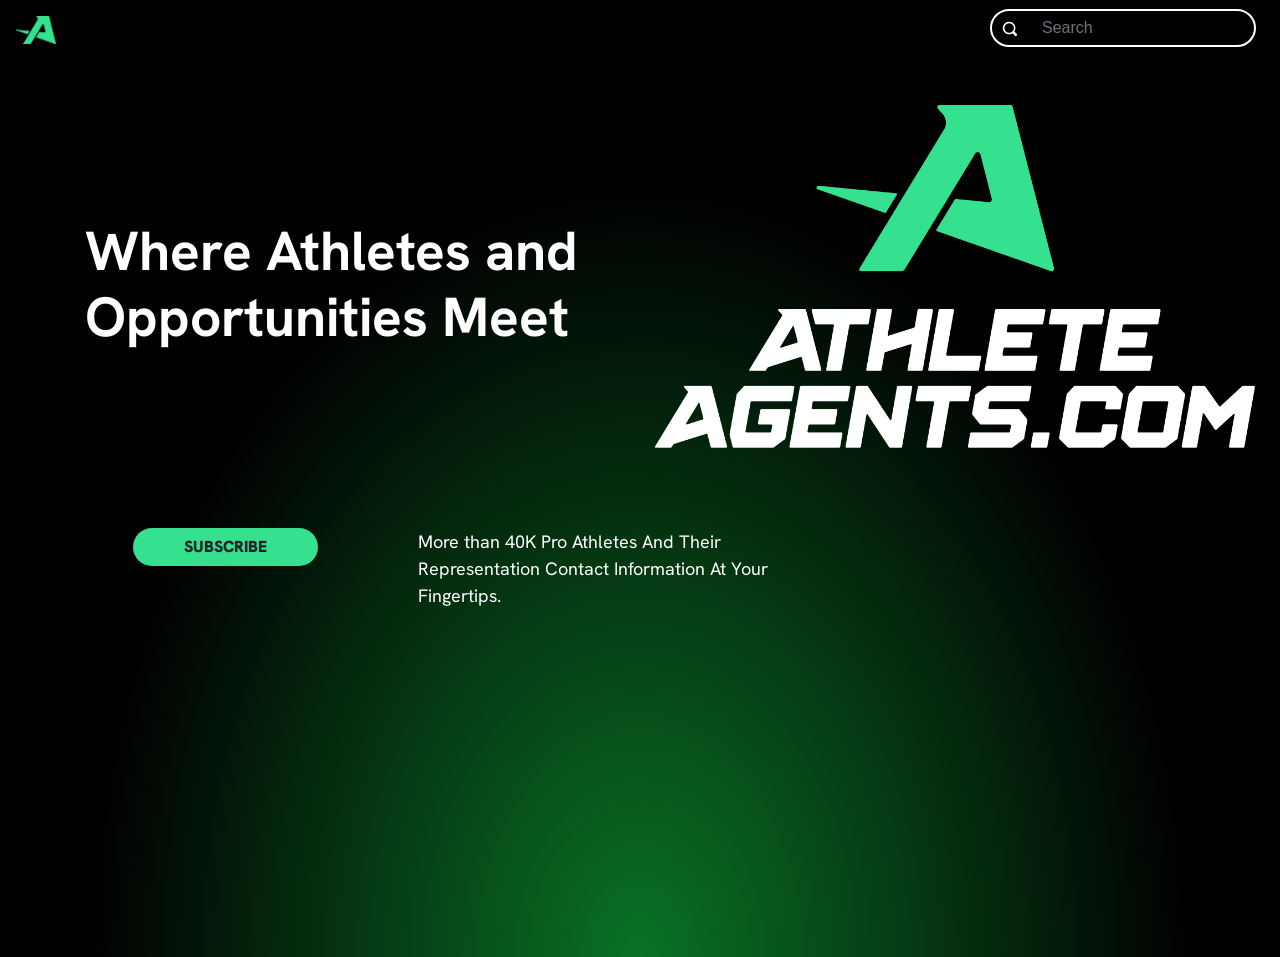
<file: index.html>
<!DOCTYPE html>
<html lang="en">

<head>
    <meta charset="UTF-8">
    <meta name="viewport" content="width=device-width, initial-scale=1.0">
    <title>Welcome to AthleteAgents</title>
    <link rel="stylesheet" href="https://cdnjs.cloudflare.com/ajax/libs/twitter-bootstrap/4.3.1/css/bootstrap.min.css"
        integrity="sha512-tDXPcamuZsWWd6OsKFyH6nAqh/MjZ/5Yk88T5o+aMfygqNFPan1pLyPFAndRzmOWHKT+jSDzWpJv8krj6x1LMA=="
        crossorigin="anonymous" referrerpolicy="no-referrer" />
        <link rel="preconnect" href="https://fonts.googleapis.com">
<link rel="preconnect" href="https://fonts.gstatic.com" crossorigin>
<link href="https://fonts.googleapis.com/css2?family=Hanken+Grotesk:ital,wght@0,100..900;1,100..900&display=swap" rel="stylesheet">
    <link rel="stylesheet" href="./assets/css/style.css">
</head>

<body>

    <!-- Nav -->
    <nav class="navbar navbar-dark">
        <a class="navbar-brand" href="#!"><img src="./assets/images/PNG/Green/Athlete-Agents-Logo-Symbol-Green.png" width="40px"></a>
        <form class="form-inline">
            <input class="form-control mr-sm-2" type="text" placeholder="Search">
          </form>
    </nav>
      
    <!-- Container: Hero -->
     <section class="hero-main bg-gradient">
        <div class="container h-100">
            <div class="row">
                <div class="col-lg-6 my-auto">
                    <!-- Text -->
                     <h1 class="hero-h1 text-white text-lg-left text-center mt-sm-2">Where Athletes and Opportunities Meet</h1>
                </div>
                <div class="col-lg-6 my-5">
                    <!-- Image -->
                     <p class="text-lg-right text-center"><img class="hero-img" src="./assets/images/PNG/Green/Athlete-Agents-Logo-Vertical-Green-White.png"></p>
                </div>
            </div>
            <div class="row">
                <div class="col-lg-3 ml-lg-5 pt-lg-3 mb-3">
                    <p class="text-lg-left text-center"><a href="#" class="btn btn-subscribe">SUBSCRIBE</a></p>
                </div>
                <div class="col-lg-4 pt-lg-3 pb-5">
                    <p class="hero-text text-white text-lg-left text-center">More than 40K Pro Athletes And Their Representation Contact Information At Your Fingertips.</p>
                </div>
            </div>
        </div>
     </section>


</body>

</html>
</file>
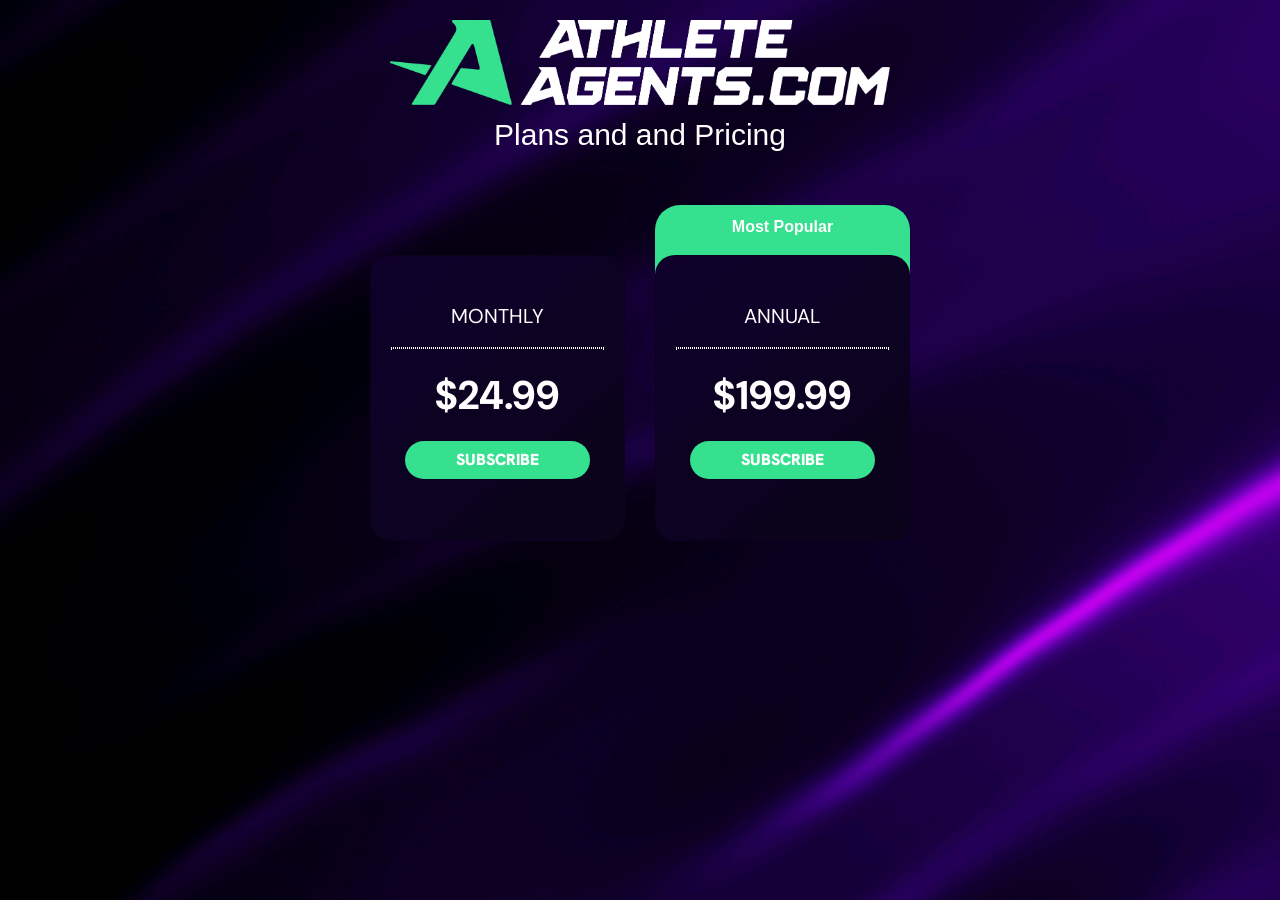
<file: page two/index.html>
<!DOCTYPE html>
<html lang="en">

<head>
    <meta charset="UTF-8">
    <meta name="viewport" content="width=device-width, initial-scale=1.0">
    <title>AthleteAgents | Pricing</title>
    <link rel="stylesheet" href="https://cdnjs.cloudflare.com/ajax/libs/twitter-bootstrap/4.3.1/css/bootstrap.min.css"
        integrity="sha512-tDXPcamuZsWWd6OsKFyH6nAqh/MjZ/5Yk88T5o+aMfygqNFPan1pLyPFAndRzmOWHKT+jSDzWpJv8krj6x1LMA=="
        crossorigin="anonymous" referrerpolicy="no-referrer" />
    <link rel="preconnect" href="https://fonts.googleapis.com">
    <link rel="preconnect" href="https://fonts.gstatic.com" crossorigin>
    <link
        href="https://fonts.googleapis.com/css2?family=DM+Sans:ital,opsz,wght@0,9..40,100..1000;1,9..40,100..1000&display=swap"
        rel="stylesheet">
    <link rel="stylesheet" href="style.css">
</head>

<body>

    <!-- Container: Hero -->
    <section class="hero-main bg-gradient">
        <div class="container h-100">
            <div class="row">
                <div class="col-lg-12">
                    <div class="hero">
                        <img class="hero-logo"
                            src="../assets/images/PNG/Green/Athlete-Agents-Logo-Horizontal-Green-White.png">
                    </div>
                    <h1 class="hero-heading text-white">Plans and and Pricing</h1>
                </div>
            </div>

            <div class="row justify-content-center">
                <div class="col-lg-3 mb-3 second-row-one">
                    <div class="card text-center">
                        <div class="card-body text-white">
                            <p class="monthly">MONTHLY</p>
                            <p>
                                <hr>
                            </p>
                            <p class="price"><b>$24.99</b></p>
                            <p><a href="#" class="btn btn-subscribe">SUBSCRIBE</a></p>
                        </div>
                    </div>
                </div>
                <div class="col-lg-3 mb-3 second-row-two">
                    <div class="upper-card text-white text-center">
                        <p class="popular"><b>Most Popular</b></p>
                        <div class="card text-center">
                            <div class="card-body text-white">
                                <p class="monthly">ANNUAL</p>
                                <p>
                                    <hr>
                                </p>
                                <p class="price"><b>$199.99</b></p>
                                <p><a href="#" class="btn btn-subscribe">SUBSCRIBE</a></p>
                            </div>
                        </div>
                    </div>
                </div>
            </div>
        </div>
    </section>

</body>

</html>
</file>
<file: assets/css/style.css>
@import url('https://fonts.googleapis.com/css2?family=Hanken+Grotesk:ital,wght@0,100..900;1,100..900&display=swap');

body {
    background: #097225;
    background: radial-gradient(at center bottom, #097225, #010101 100%);
}

.hero-main {
    height: 100vh;
}

.bg-gradient {
    background: #097225;
    background: radial-gradient(at center bottom, #097225, #010101 60%);
}

.navbar {
    background-color: #010101;
}

.hero-h1 {
    font-family: "Hanken Grotesk", sans-serif;
    font-style: bold;
    font-weight: 700;
    font-size: 55px;
}

.hero-text {
    font-family: "Hanken Grotesk", sans-serif;
    font-style: bold;
    font-size: 18px;
    font-weight: 400;
}

.btn-subscribe {
    background-color: #35E08F;
    font-style: bold;
    font-family: "Hanken Grotesk", sans-serif;
    font-weight: 900;
    border-radius: 20px;
    padding-right: 50px;
    padding-left: 50px;
}

input[type=text] {
    border: 2px solid white;
    border-radius: 20px;
    background-color: #010101;
    background-image: url('/assets/images/glass.png');
    background-position: 10px 10px;
    background-repeat: no-repeat;
    padding-left: 50px;
}

input[type=text]:focus {
    border: 2px solid white;
    border-radius: 20px;
    background-color: #010101;
    background-image: url('/assets/images/glass.png');
    background-position: 10px 10px;
    background-repeat: no-repeat;
    padding-left: 50px;
    color: white;
}

.hero-img {
    width: 600px;
}

@media screen and (max-width: 1200px) {
    .hero-img {
        width: 450px;
    }
}

@media screen and (max-width: 1200px) {
    .hero-img {
        width: 250px;
    }
}

@media screen and (max-width: 768px) {
    .hero-h1 {
       margin-top: 30px;
       font-family: "Hanken Grotesk", sans-serif;
        font-style: bold;
        font-weight: 600;
        font-size: 60px;
    }
    .bg-gradient {
        background: #097225;
        background: radial-gradient(at center bottom, #097225, #010101 70%);
    }
  }
</file>
<file: page two/style.css>
@import url('https://fonts.googleapis.com/css2?family=Hanken+Grotesk:ital,wght@0,100..900;1,100..900&display=swap');
@import url('https://fonts.googleapis.com/css2?family=DM+Sans:ital,opsz,wght@0,9..40,100..1000;1,9..40,100..1000&display=swap');

.hero-main {
    height: 100vh;
}

.bg-gradient {
    background-image: url(images/Picture.png);

    /* Center and scale the image nicely */
    background-position: center;
    background-repeat: no-repeat;
    background-size: cover;
}

.hero {
    position: relative;
    display: flex;
    justify-content: center;
}

.hero-logo {
    justify-content: center;
    width: 500px;
    padding-top: 20px;
}

.hero-heading {
    text-align: center;
    position: absolute;
    left: 50%;
    transform: translate(-50%, -50%);
    color: white;
    font-family: "Haken Grotesk", sans-serif;
    font-size: 30px;
    font-weight: 400;
    font-style: bold;
    padding-top: 60px;
}

.second-row-one {
    padding-top: 150px;
}

.second-row-two {
    padding-top: 100px;
}

.card {
    background-image: linear-gradient(
    140deg,
    hsl(260deg 100% 9%) 0%,
    hsl(260deg 99% 8%) 6%,
    hsl(260deg 97% 8%) 12%,
    hsl(260deg 96% 8%) 18%,
    hsl(260deg 94% 8%) 24%,
    hsl(260deg 93% 8%) 29%,
    hsl(260deg 92% 8%) 35%,
    hsl(260deg 90% 7%) 41%,
    hsl(260deg 89% 7%) 47%,
    hsl(260deg 88% 7%) 53%,
    hsl(260deg 86% 7%) 59%,
    hsl(260deg 85% 7%) 65%,
    hsl(260deg 84% 6%) 71%,
    hsl(260deg 83% 6%) 76%,
    hsl(260deg 81% 6%) 82%,
    hsl(260deg 80% 6%) 88%,
    hsl(260deg 79% 6%) 94%,
    hsl(260deg 78% 5%) 100%
  );

  border-radius: 20px;
  padding-top: 25px;
  padding-bottom: 25px;
  font-family: "DM Sans", sans-serif;
}

hr {
    border: 1px dotted white;
}

.card .card-body .monthly {
    font-size: 20px;
}

.card .card-body .price {
    font-size: 40px;
}

.btn-subscribe {
    background-color: #35E08F;
    font-style: bold;
    font-family: "Hanken Grotesk", sans-serif;
    font-weight: 900;
    border-radius: 20px;
    padding-right: 50px;
    padding-left: 50px;
    color: white;
}

.upper-card {
    background-color: #35E08F;
    border-radius: 25px;
}

.popular {
    padding-top: 10px;
}

@media screen and (max-width: 1200px) {
    .hero-logo {
        width: 450px;
    }
}

@media screen and (max-width: 1200px) {
    .hero-logo {
        width: 300px;
    }
    .hero-heading {
        padding-top: 80px;
        font-size: 20px;
    }
    .second-row-one {
        padding-top: 120px;
    }
    
    .second-row-two {
        padding-top: 40px;
    }

    body {
        background-image: linear-gradient(
    140deg,
    hsl(260deg 100% 9%) 0%,
    hsl(260deg 99% 8%) 6%,
    hsl(260deg 97% 8%) 12%,
    hsl(260deg 96% 8%) 18%,
    hsl(260deg 94% 8%) 24%,
    hsl(260deg 93% 8%) 29%,
    hsl(260deg 92% 8%) 35%,
    hsl(260deg 90% 7%) 41%,
    hsl(260deg 89% 7%) 47%,
    hsl(260deg 88% 7%) 53%,
    hsl(260deg 86% 7%) 59%,
    hsl(260deg 85% 7%) 65%,
    hsl(260deg 84% 6%) 71%,
    hsl(260deg 83% 6%) 76%,
    hsl(260deg 81% 6%) 82%,
    hsl(260deg 80% 6%) 88%,
    hsl(260deg 79% 6%) 94%,
    hsl(260deg 78% 5%) 100%
  );
    }

    }
</file>
